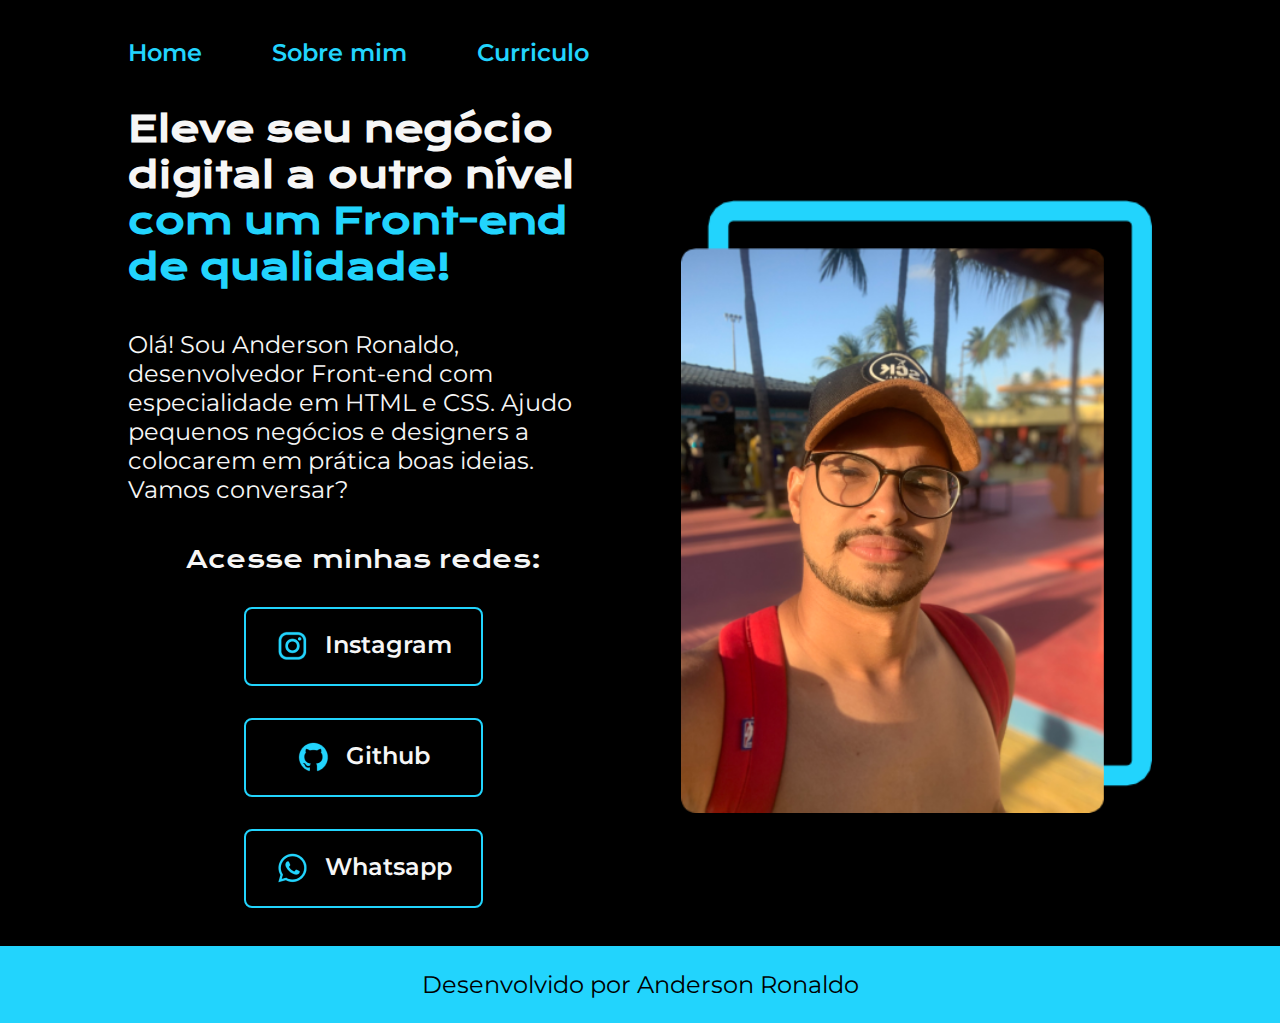
<file: index.html>
<!DOCTYPE html>
<html lang="pt-br">

<head>
    <meta charset="UTF-8">
    <meta name="viewport" content="width=device-width, initial-scale=1.0">
    <title>Portfolio</title>
    <link rel="stylesheet" href="./stiles/style.css">
</head>

<body>
    <header class="cabecalho"> <!-- Cabeçalho -->
        <nav class="cabecalho__menu">
            <a class="cabecalho__menu__link" href="index.html">Home</a>
            <a class="cabecalho__menu__link" href="about.html">Sobre mim</a>
            <a class="cabecalho__menu__link" href="curriculo.html">Curriculo</a>
        </nav>
    </header>
    
    <main class="apresentacao"> <!-- Corpo da página -->
        <section class="apresentacao__conteudo">
            <h1 class="apresentacao__conteudo__titulo">Eleve seu negócio digital a outro nível <strong class="titulo-destaque">com um Front-end de qualidade!</strong></h1>
            <p class="apresentacao__conteudo__texto">Olá! Sou Anderson Ronaldo, desenvolvedor Front-end com especialidade em HTML e CSS. Ajudo pequenos negócios e designers a colocarem em prática boas ideias. Vamos conversar?</p>
            <div class="apresentacao__links">
                <h2 class="apresentacao__links__subtitulo">Acesse minhas redes:</h2>
                <a class="apresentacao__links__navegacao" href="https://www.instagram.com/andersonronaldo_/">
                    <img src="./assets/instagram.png" alt="Logo do Instagram">
                    Instagram
                </a>
                <a class="apresentacao__links__navegacao">
                    <img src="./assets/github.png" alt="Logo do Github">
                    Github
                </a>
                <a class="apresentacao__links__navegacao" href="wa.me/558494228745">
                    <img src="./assets/whatsapp.png" alt="Logo do Whatsapp">
                    Whatsapp
                </a>
            </div>
        </section>
        <img class="apresentacao__imagem" src="./assets/eu.png" alt="Foto de Anderson">
    </main> 

    <footer class="rodape"> <!-- Rodapé da página-->
        <p>Desenvolvido por Anderson Ronaldo</p>
    </footer> 
</body>

</html>
</file>
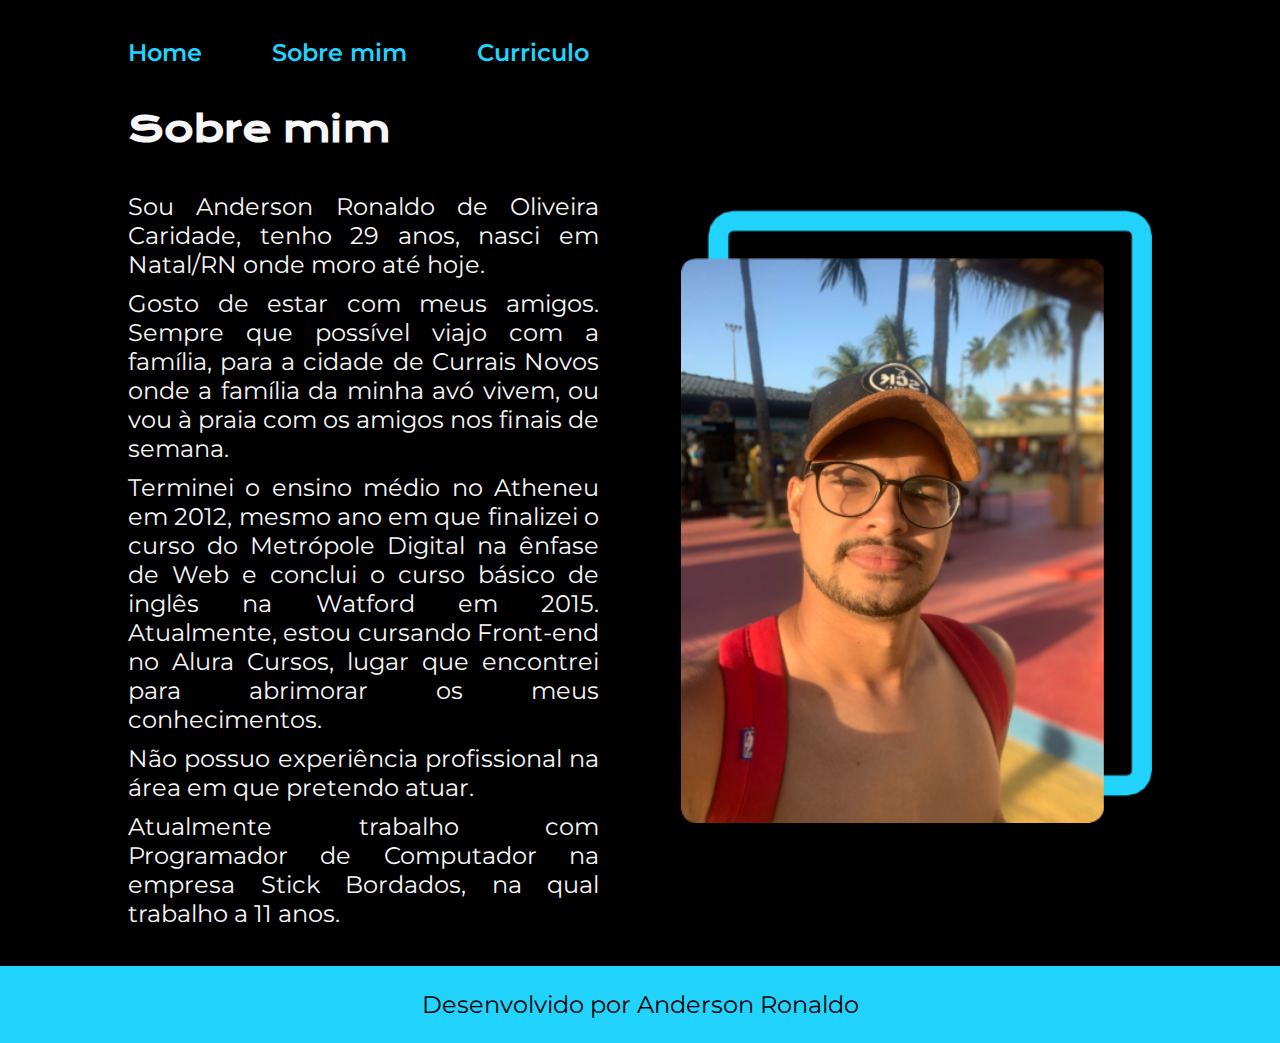
<file: about.html>
<!DOCTYPE html>
<html lang="pt-br">
<head>
    <meta charset="UTF-8">
    <meta name="viewport" content="width=device-width, initial-scale=1.0">
    <title>Sobre mim</title>
    <link rel="stylesheet" href="./stiles/style.css">
</head>

<body>
    <header class="cabecalho"> <!-- Cabeçalho -->
        <nav class="cabecalho__menu">
            <a class="cabecalho__menu__link" href="index.html">Home</a>
            <a class="cabecalho__menu__link" href="about.html">Sobre mim</a>
            <a class="cabecalho__menu__link" href="curriculo.html">Curriculo</a>
        </nav>
    </header>

    <main class="apresentacao"> <!-- Corpo da página -->
        <section class="apresentacao__conteudo">
            <h1 class="apresentacao__conteudo__titulo">Sobre mim</h1>
            <div class="apresentacao__conteudo__sobre">
                <p class="apresentacao__conteudo__texto">Sou Anderson Ronaldo de Oliveira Caridade, tenho 29 anos, nasci em Natal/RN onde moro até hoje.</p>
                <p class="apresentacao__conteudo__texto">Gosto de estar com meus amigos. Sempre que possível viajo com a família, para a cidade de Currais Novos onde a família da minha avó vivem, ou vou à praia com os amigos nos finais de semana.</p>
                <p class="apresentacao__conteudo__texto">Terminei o ensino médio no Atheneu em 2012, mesmo ano em que finalizei o curso do Metrópole Digital na ênfase de Web e conclui o curso básico de inglês na Watford em 2015. Atualmente, estou cursando Front-end no Alura Cursos, lugar que encontrei para abrimorar os meus conhecimentos.</p>
                <p class="apresentacao__conteudo__texto">Não possuo experiência profissional na área em que pretendo atuar.</p>
                <p class="apresentacao__conteudo__texto">Atualmente trabalho com Programador de Computador na empresa Stick Bordados, na qual trabalho a 11 anos.</p>
            </div>
        </section>
        <img class="apresentacao__imagem" src="./assets/eu.png" alt="Foto de Anderson">
    </main> 

    <footer class="rodape"> <!-- Rodapé da página-->
        <p>Desenvolvido por Anderson Ronaldo</p>
    </footer> 
</body>
</html>
</file>
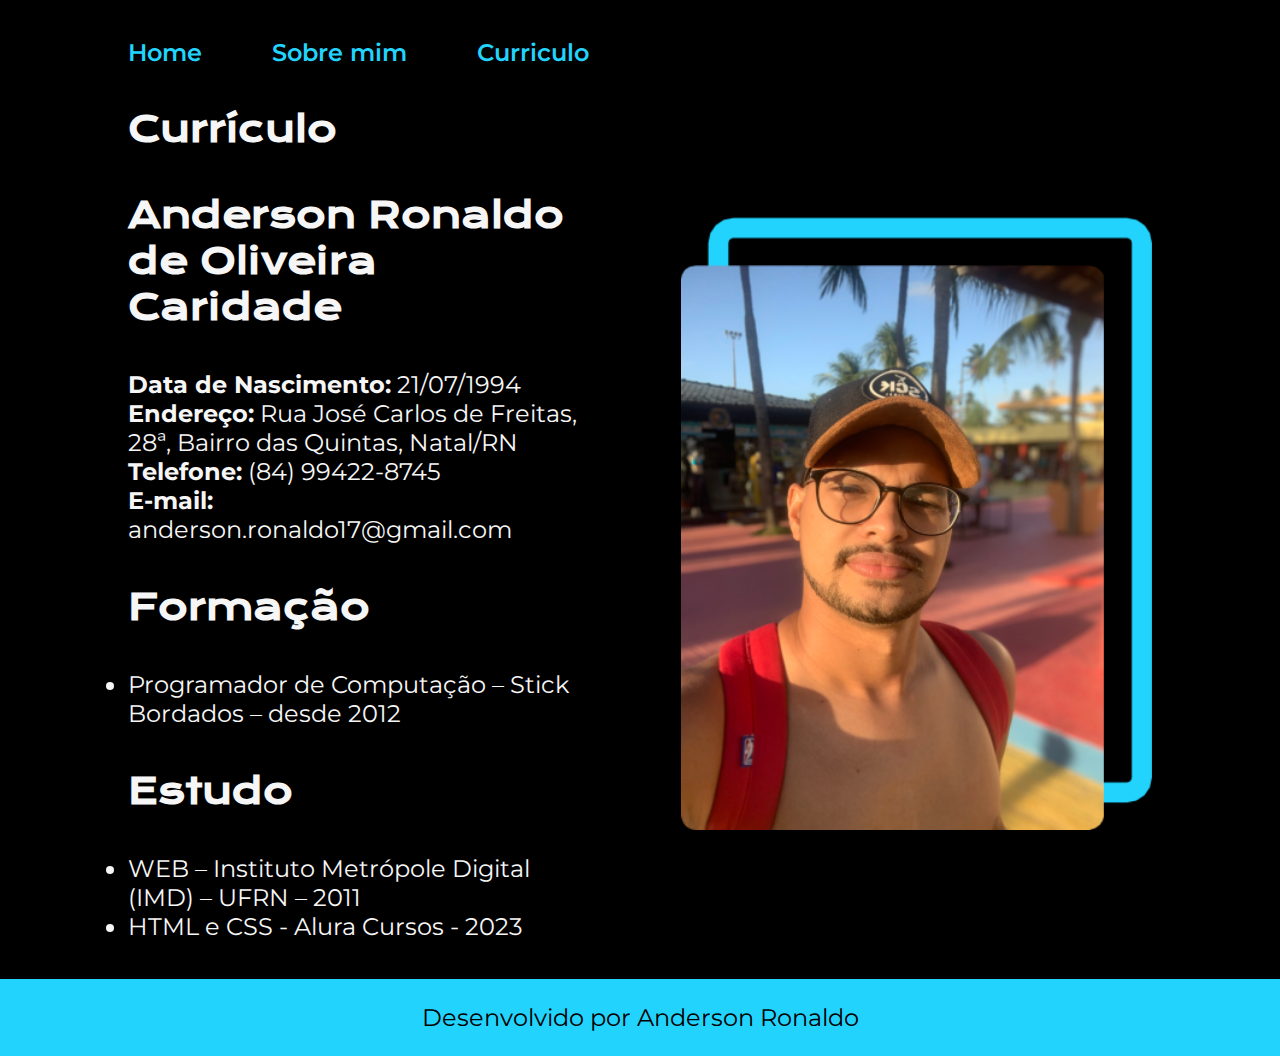
<file: curriculo.html>
<!DOCTYPE html>
<html lang="pt-br">

<head>
    <meta charset="UTF-8">
    <meta name="viewport" content="width=device-width, initial-scale=1.0">
    <title>Sobre mim</title>
    <link rel="stylesheet" href="./stiles/style.css">
</head>

<body>
    <header class="cabecalho"> <!-- Cabeçalho -->
        <nav class="cabecalho__menu">
            <a class="cabecalho__menu__link" href="index.html">Home</a>
            <a class="cabecalho__menu__link" href="about.html">Sobre mim</a>
            <a class="cabecalho__menu__link" href="curriculo.html">Curriculo</a>
        </nav>
    </header>

    <main class="apresentacao"> <!-- Corpo da página -->
        <section class="apresentacao__conteudo">
            <h1 class="apresentacao__conteudo__titulo">Currículo</h1>
            <h2 class="apresentacao__conteudo__titulo">Anderson Ronaldo de Oliveira Caridade</h2>
            <div>
                <p class="apresentacao__conteudo__texto"><strong>Data de Nascimento:</strong> 21/07/1994</p>
                <p class="apresentacao__conteudo__texto"><strong>Endereço:</strong> Rua José Carlos de Freitas, 28ª, Bairro das Quintas, Natal/RN</p>
                <p class="apresentacao__conteudo__texto"><strong>Telefone:</strong> (84) 99422-8745</p>
                <p class="apresentacao__conteudo__texto"><strong>E-mail:</strong> anderson.ronaldo17@gmail.com</p>
            </div>
            <h2 class="apresentacao__conteudo__titulo">Formação</h2>
            <ul class="apresentacao__conteudo__texto">
                <li>Programador de Computação – Stick Bordados – desde 2012</li>
            </ul>
            <h2 class="apresentacao__conteudo__titulo">Estudo</h2>
            <ul class="apresentacao__conteudo__texto">
                <li>WEB – Instituto Metrópole Digital (IMD) – UFRN – 2011</li>
                <li>HTML e CSS - Alura Cursos - 2023</li>
            </ul>
        </section>
        <img class="apresentacao__imagem" src="./assets/eu.png" alt="Foto de Anderson">
    </main> 

    <footer class="rodape"> <!-- Rodapé da página-->
        <p>Desenvolvido por Anderson Ronaldo</p>
    </footer> 
</body>

</html>
</file>
<file: stiles/style.css>
@import url('https://fonts.googleapis.com/css2?family=Krona+One&family=Montserrat:wght@400;600&display=swap');

:root {
    --cor-primaria: #000000;
    --cor-secundaria: #F6F6F6;
    --cor-terciaria: #22D4FD;
    --cor-hover: #272727;

    --font-primaria: 'Krona One', sans-serif;
    --font-secundaria: 'Montserrat', sans-serif; 
}

* {
    margin: 0;
    padding: 0;
}

body {
    box-sizing: border-box;
    background-color: var(--cor-primaria);
    color: var(--cor-secundaria);
}

.cabecalho {
    padding: 3% 0% 0% 10%;
}

.cabecalho__menu {
    display: flex;
    gap: 70px;
}

.cabecalho__menu__link {
    font-family: var(--font-secundaria);
    font-size: 1.5rem;
    font-weight: 600;
    color: var(--cor-terciaria);
    text-decoration: none;
}

.apresentacao {
    padding: 3% 10%;
    display: flex;
    align-items: center;
    justify-content: space-between;
    gap: 82px;
}

.apresentacao__conteudo {
    width: 50%;
    display: flex;
    flex-direction: column;
    gap: 40px;
}

.apresentacao__conteudo__titulo {
    font-size: 2.25rem;
    font-family: var(--font-primaria);
}

.titulo-destaque {
    color: var(--cor-terciaria);
}

.apresentacao__conteudo__sobre {
    text-align: justify;
    display: flex;
    flex-direction: column;
    gap: 10px;
}

.apresentacao__conteudo__texto {
    font-size: 1.5rem;
    font-family: var(--font-secundaria);
}

.apresentacao__links {
    display: flex;
    flex-direction: column;
    justify-content: space-between;
    align-items: center;
    gap: 32px;
}

.apresentacao__links__subtitulo {
    font-family: var(--font-primaria);
    font-weight: 400;
    font-size: 1.5rem;
}

.apresentacao__links__navegacao {
    display: flex;
    justify-content: center;
    gap: 16px;
    border: 2px solid var(--cor-terciaria);
    width: 50%;
    text-align: center;
    border-radius: 8px; 
    font-size: 1.5rem;
    font-weight: 600;
    padding: 21.5px 0;
    text-decoration: none;
    color: var(--cor-secundaria);
    font-family: var(--font-secundaria);
}

.apresentacao__links__link:hover {
    background-color: var(--cor-hover);
    gap: 32px;
    padding: 3%;
}

.apresentacao__imagem { 
    width: 50%;

}

.rodape {
    color: var(--cor-primaria);
    background-color: var(--cor-terciaria);
    padding: 24px;
    text-align: center;
    font-family: var(--font-secundaria);
    font-size: 1.5rem;
    font-weight: 400;
}

@media (max-width: 1200px){
    
    .cabecalho {
        padding: 0%;
    }

    .cabecalho__menu {
        justify-content: center;
    }

    .apresentacao {
        flex-direction: column-reverse;
        padding: 5%;
    }

    .apresentacao__conteudo {
        width: auto;
    }
}
</file>
